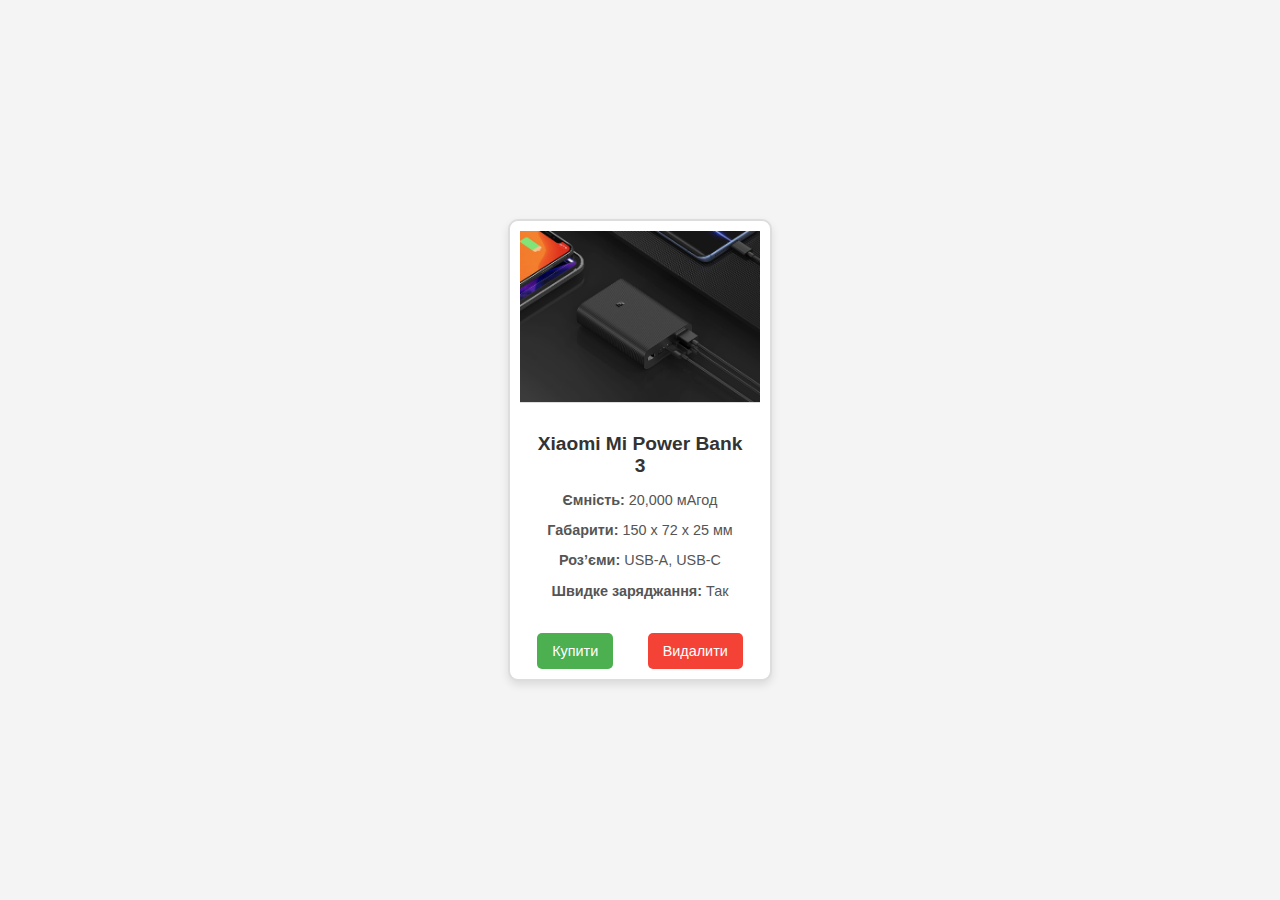
<file: task_01/index.html>
<!DOCTYPE html>
<html lang="en">
<head>
    <meta charset="UTF-8">
    <meta name="viewport" content="width=device-width, initial-scale=1.0">
    <title>Power Bank Component</title>
    <link rel="stylesheet" href="styles.css">
</head>
<body>
    <div class="power-bank-container">
        <div class="power-bank-image">
            <img src="powerbank.jpg" alt="Power Bank">
        </div>
        <div class="power-bank-info">
            <h2 class="model">Xiaomi Mi Power Bank 3</h2>
            <p><strong>Ємність:</strong> 20,000 мАгод</p>
            <p><strong>Габарити:</strong> 150 x 72 x 25 мм</p>
            <p><strong>Роз’єми:</strong> USB-A, USB-C</p>
            <p><strong>Швидке заряджання:</strong> Так</p>
        </div>
        <div class="power-bank-buttons">
            <button class="btn buy">Купити</button>
            <button class="btn delete">Видалити</button>
        </div>
    </div>
</body>
</html>
</file>
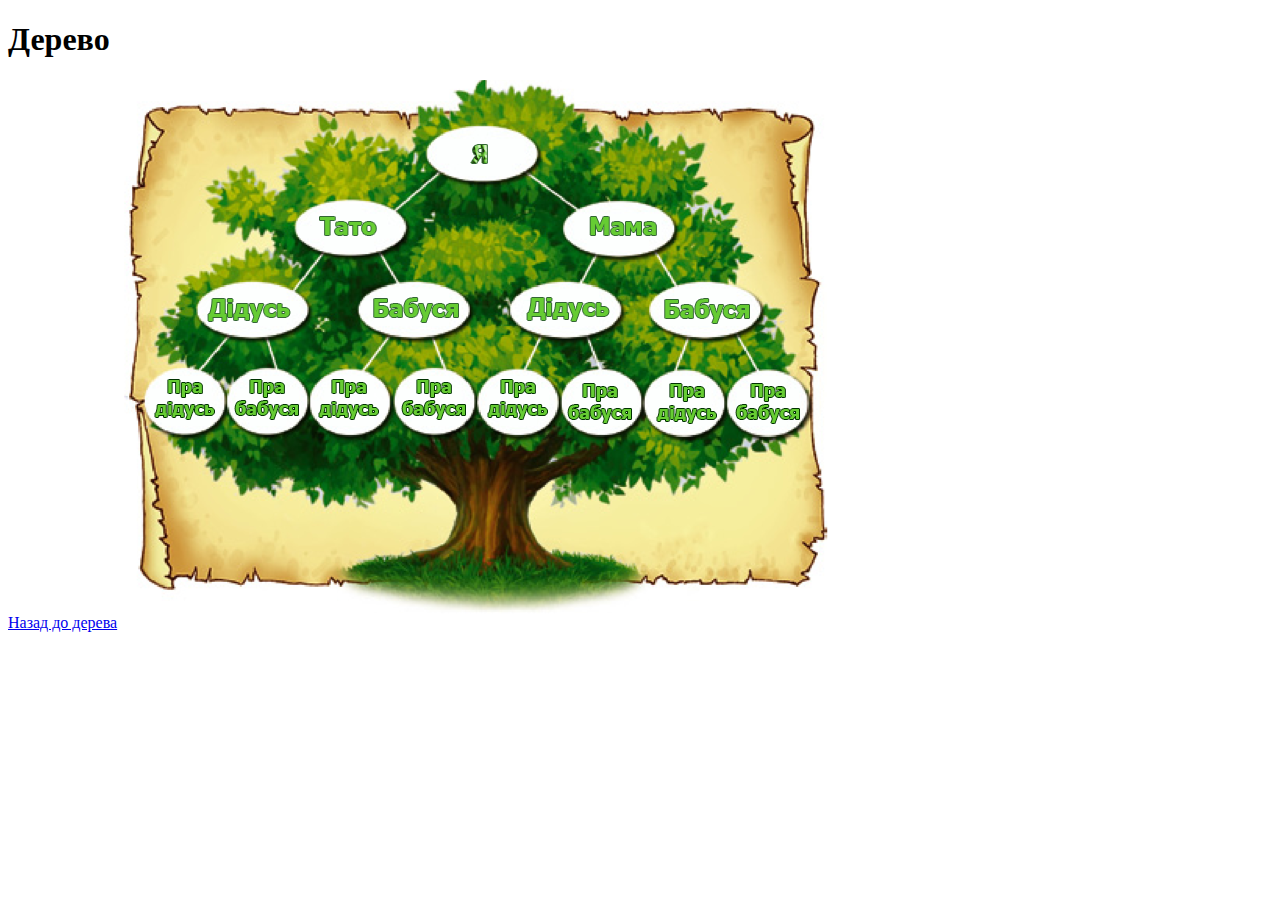
<file: task_02/index.html>
<!DOCTYPE html>
<html lang="en">
<head>
    <meta charset="UTF-8">
    <meta name="viewport" content="width=device-width, initial-scale=1.0">
    <title>Я</title>
</head>
<body>
    <h1>Дерево</h1>
    
    <a href="index.html">Назад до дерева</a>

    <img src="f_tree.png" usemap="#familytree" alt="Генеалогічне дерево">

<map name="familytree">
    <area shape="rect" coords="330,30,390,80" href="me.html" alt="Я">
    <area shape="rect" coords="200,110,270,160" href="father.html" alt="Тато">
    <area shape="rect" coords="440,110,510,160" href="mother.html" alt="Мама">
    <area shape="rect" coords="120,190,190,240" href="grandfather_father.html" alt="Дідусь (по татові)">
    <area shape="rect" coords="280,190,350,240" href="grandmother_father.html" alt="Бабуся (по татові)">
    <area shape="rect" coords="390,190,460,240" href="grandfather_mother.html" alt="Дідусь (по мамі)">
    <area shape="rect" coords="550,190,620,240" href="grandmother_mother.html" alt="Бабуся (по мамі)">
</map>

</body>
</html>
</file>
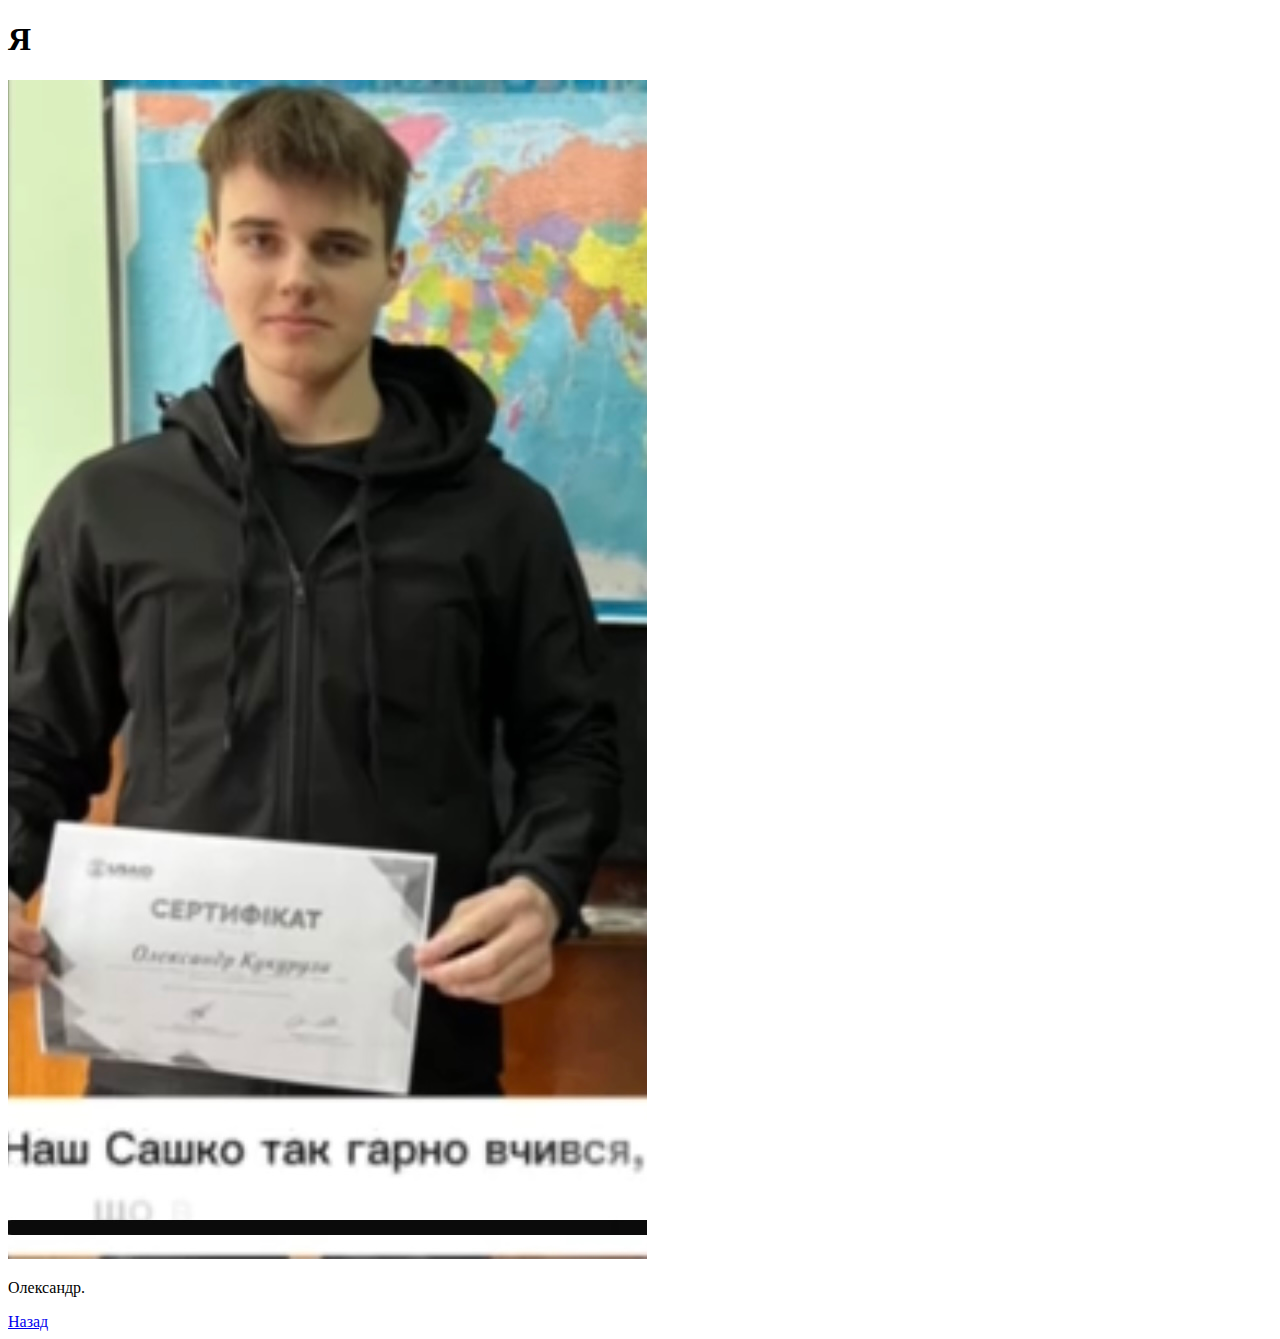
<file: task_02/me.html>
<!DOCTYPE html>
<html lang="en">
<head>
    <meta charset="UTF-8">
    <meta name="viewport" content="width=device-width, initial-scale=1.0">
    <title>Я</title>
</head>
<body>
    <h1>Я</h1>
    <img src="me.jpg" alt="Моє фото">
    <p>Олександр.</p>
    <a href="index.html">Назад</a>
</body>
</html>
</file>
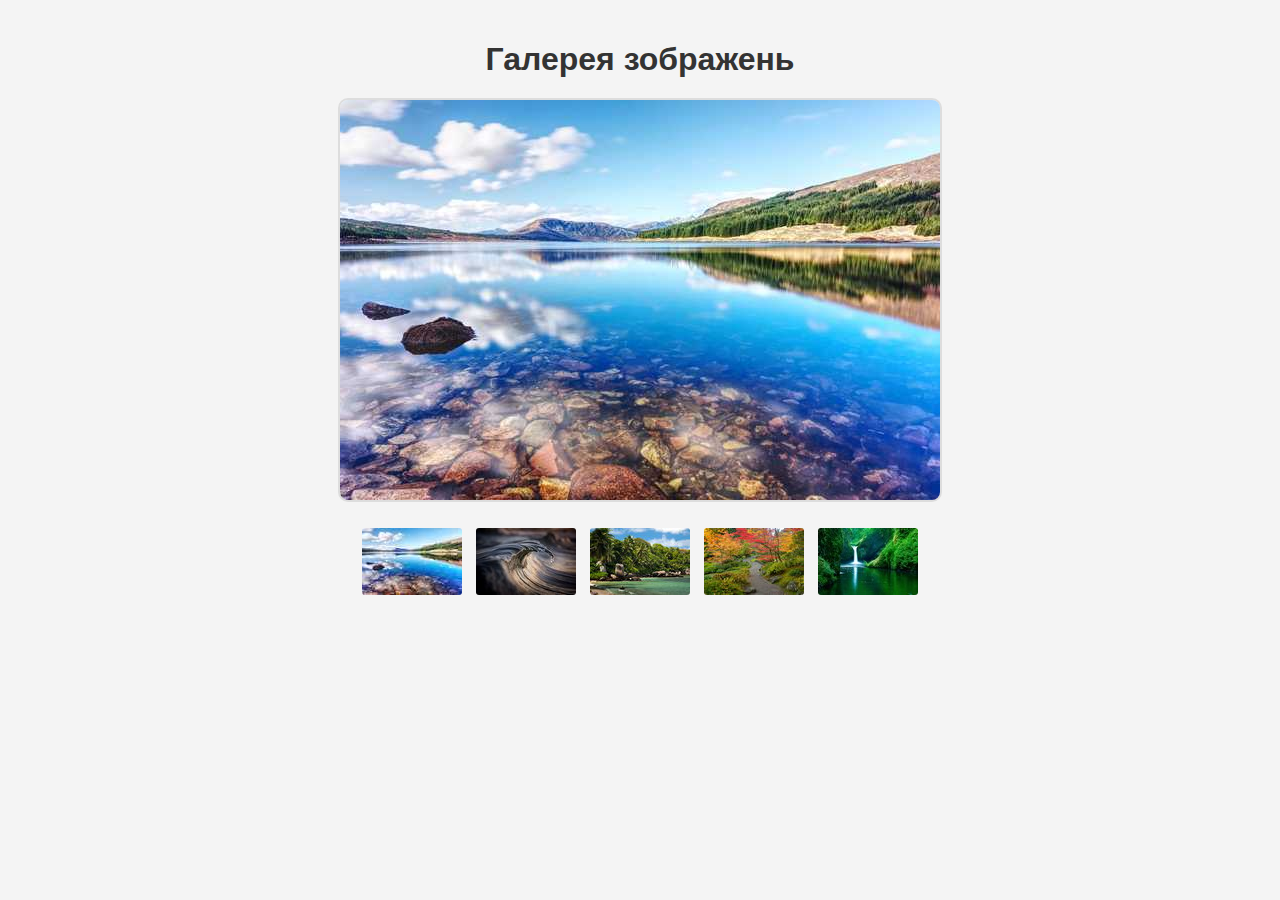
<file: task_03/gallery.html>
<!DOCTYPE html>
<html lang="en">
<head>
    <meta charset="UTF-8">
    <meta name="viewport" content="width=device-width, initial-scale=1.0">
    <title>Image Gallery</title>
    <link rel="stylesheet" href="gallery.css">
</head>
<body>
    <h1>Галерея зображень</h1>
    <div class="gallery">
        <!-- Велике зображення -->
        <div class="big-image">
            <img id="mainImage" src="images/big_picture_1.jpg" alt="Велике зображення">
        </div>

        <!-- Маленькі зображення -->
        <div class="thumbnails">
            <img src="images/small_picture_1.jpg" alt="Маленьке зображення 1" onclick="changeImage('images/big_picture_1.jpg')">
            <img src="images/small_picture_2.jpg" alt="Маленьке зображення 2" onclick="changeImage('images/big_picture_2.jpg')">
            <img src="images/small_picture_3.jpg" alt="Маленьке зображення 3" onclick="changeImage('images/big_picture_3.jpg')">
            <img src="images/small_picture_4.jpg" alt="Маленьке зображення 4" onclick="changeImage('images/big_picture_4.jpg')">
            <img src="images/small_picture_5.jpg" alt="Маленьке зображення 5" onclick="changeImage('images/big_picture_5.jpg')">
        </div>
    </div>

    <script>
        // Функція для зміни великого зображення
        function changeImage(imageSrc) {
            document.getElementById('mainImage').src = imageSrc;
        }
    </script>
</body>
</html>
</file>
<file: task_01/styles.css>
body {
    font-family: Arial, sans-serif;
    margin: 0;
    padding: 0;
    display: flex;
    justify-content: center;
    align-items: center;
    height: 100vh;
    background-color: #f4f4f4;
}

.power-bank-container {
    width: 240px;
    background-color: #fff;
    border: 2px solid #ddd;
    border-radius: 10px;
    overflow: hidden;
    box-shadow: 0 4px 8px rgba(0, 0, 0, 0.1);
    text-align: center;
    padding: 10px;
}

.power-bank-image img {
    width: 100%;
    border-bottom: 1px solid #ddd;
}

.power-bank-info {
    padding: 10px;
}

.power-bank-info h2 {
    font-size: 1.2em;
    margin-bottom: 10px;
    color: #333;
}

.power-bank-info p {
    font-size: 0.9em;
    color: #555;
}

.power-bank-buttons {
    display: flex;
    justify-content: space-around;
    margin-top: 10px;
}

.btn {
    padding: 10px 15px;
    border: none;
    border-radius: 5px;
    font-size: 0.9em;
    cursor: pointer;
    transition: all 0.3s ease;
}

.btn.buy {
    background-color: #4CAF50;
    color: white;
}

.btn.buy:hover {
    background-color: #45a049;
    box-shadow: 0 4px 6px rgba(0, 128, 0, 0.2);
}

.btn.delete {
    background-color: #f44336;
    color: white;
}

.btn.delete:hover {
    background-color: #e53935;
    box-shadow: 0 4px 6px rgba(255, 0, 0, 0.2);
}
</file>
<file: task_03/gallery.css>
body {
    font-family: Arial, sans-serif;
    background-color: #f4f4f4;
    margin: 0;
    padding: 20px;
    text-align: center;
}

h1 {
    color: #333;
    margin-bottom: 20px;
}

.gallery {
    display: flex;
    flex-direction: column;
    align-items: center;
}

.big-image img {
    width: 600px;
    height: 400px;
    border: 2px solid #ddd;
    border-radius: 10px;
    margin-bottom: 20px;
}

.thumbnails {
    display: flex;
    gap: 10px;
}

.thumbnails img {
    width: 100px;
    height: 67px;
    cursor: pointer;
    border: 2px solid transparent;
    border-radius: 5px;
    transition: border-color 0.3s;
}

.thumbnails img:hover {
    border-color: #007BFF;
}
</file>
